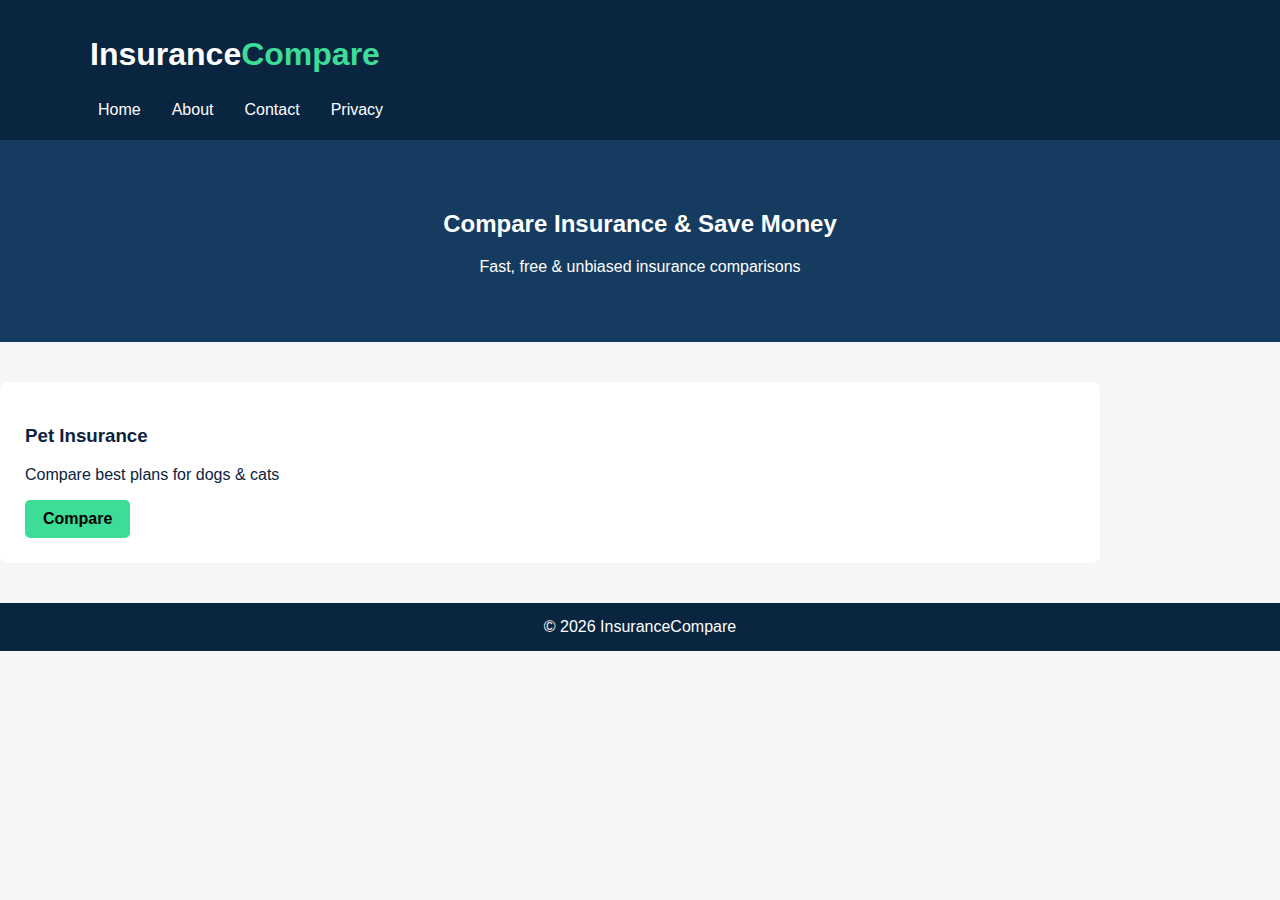
<file: insurance-blog/index.html>
<!DOCTYPE html>
<html lang="en">
<head>
	<meta charset="UTF-8">
	<title>Insurance Comparison | Compare & Save</title>
	<meta name="description" content="Compare insurance plans and save money. Trusted comparison guides for USA & UK.">
	<meta name="viewport" content="width=device-width, initial-scale=1.0">
	<meta name="theme-color" content="#0a2540">
	<!-- Open Graph / Social -->
	<meta property="og:title" content="Insurance Comparison | Compare & Save">
	<meta property="og:description" content="Compare insurance plans and save money. Trusted comparison guides for USA & UK.">
	<meta property="og:type" content="website">
	<link rel="stylesheet" href="css/style.min.css">
</head>
<body>
<a class="skip-link" href="#main">Skip to content</a>
<header class="header">
	<div class="container">
		<h1 class="logo">Insurance<span>Compare</span></h1>
		<nav aria-label="Main navigation">
			<ul class="nav-list">
				<li><a href="index.html">Home</a></li>
				<li><a href="about.html">About</a></li>
				<li><a href="contact.html">Contact</a></li>
				<li><a href="privacy-policy.html">Privacy</a></li>
			</ul>
		</nav>
	</div>
</header>

<main id="main">
	<section class="hero">
		<h2>Compare Insurance & Save Money</h2>
		<p>Fast, free & unbiased insurance comparisons</p>
	</section>

	<section class="container grid">
		<div class="card">
			<h3>Pet Insurance</h3>
			<p>Compare best plans for dogs & cats</p>
			<a class="btn" href="services/pet-insurance.html">Compare</a>
		</div>
	</section>
</main>

<footer class="footer" role="contentinfo">© 2026 InsuranceCompare</footer>
<script src="css/js/main.min.js" defer></script>
</body>
</html>
</file>
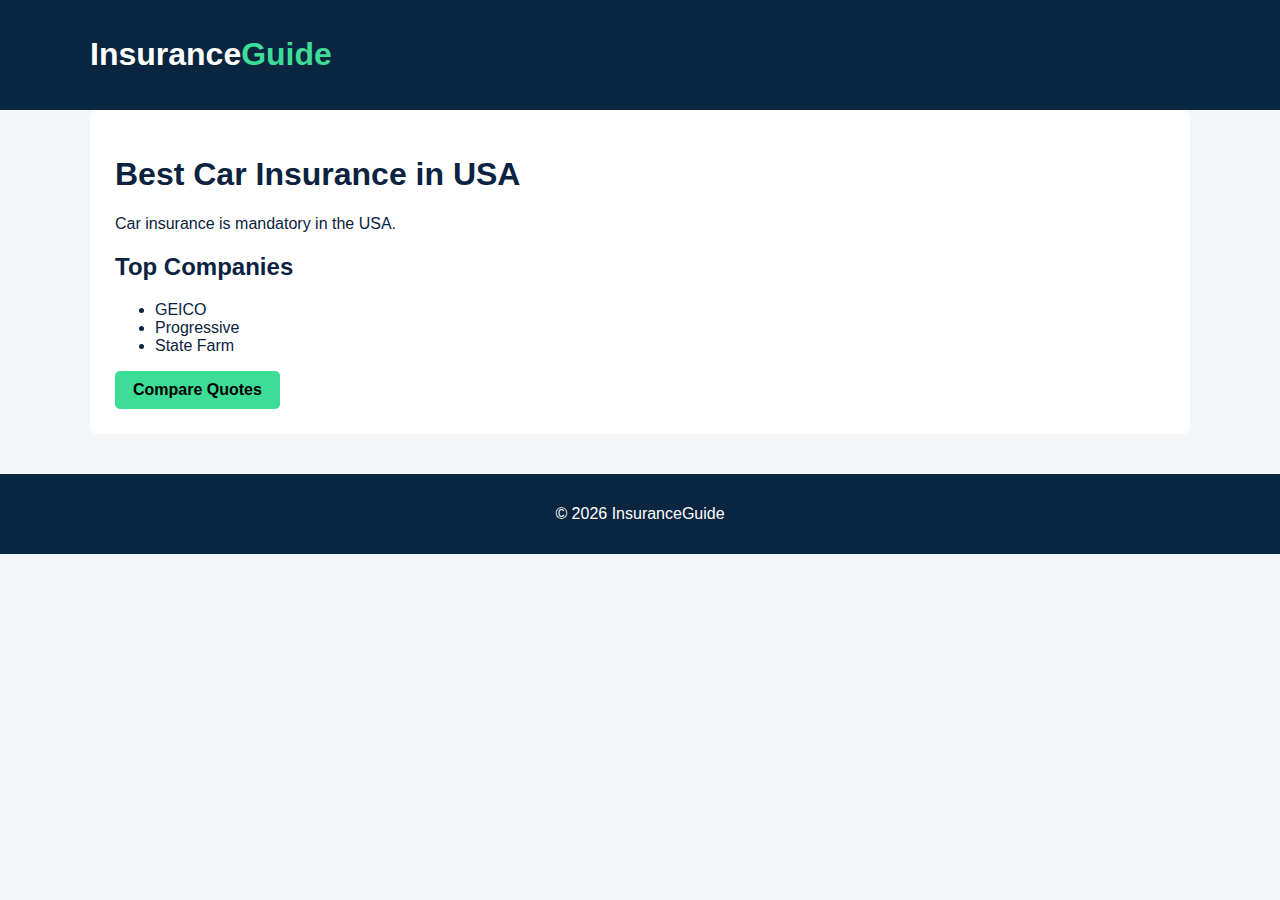
<file: car-insurance.html>
<!DOCTYPE html>
<html lang="en">
<head>
  <meta charset="UTF-8">
  <title>Best Car Insurance in USA</title>
  <meta name="description" content="Best car insurance companies in USA">
  <link rel="stylesheet" href="../../style.min.css">
</head>
<body>

<header class="header">
  <div class="container">
    <h1 class="logo">Insurance<span>Guide</span></h1>
  </div>
</header>

<main class="container blog-section">
  <div class="card">
    <h1>Best Car Insurance in USA</h1>
    <p>Car insurance is mandatory in the USA.</p>

    <h2>Top Companies</h2>
    <ul>
      <li>GEICO</li>
      <li>Progressive</li>
      <li>State Farm</li>
    </ul>

    <a class="btn" href="#">Compare Quotes</a>
  </div>
</main>

<footer class="footer">
  <p>© 2026 InsuranceGuide</p>
</footer>
<script src="../main.min.js" defer></script>
</body>
</html>
</file>
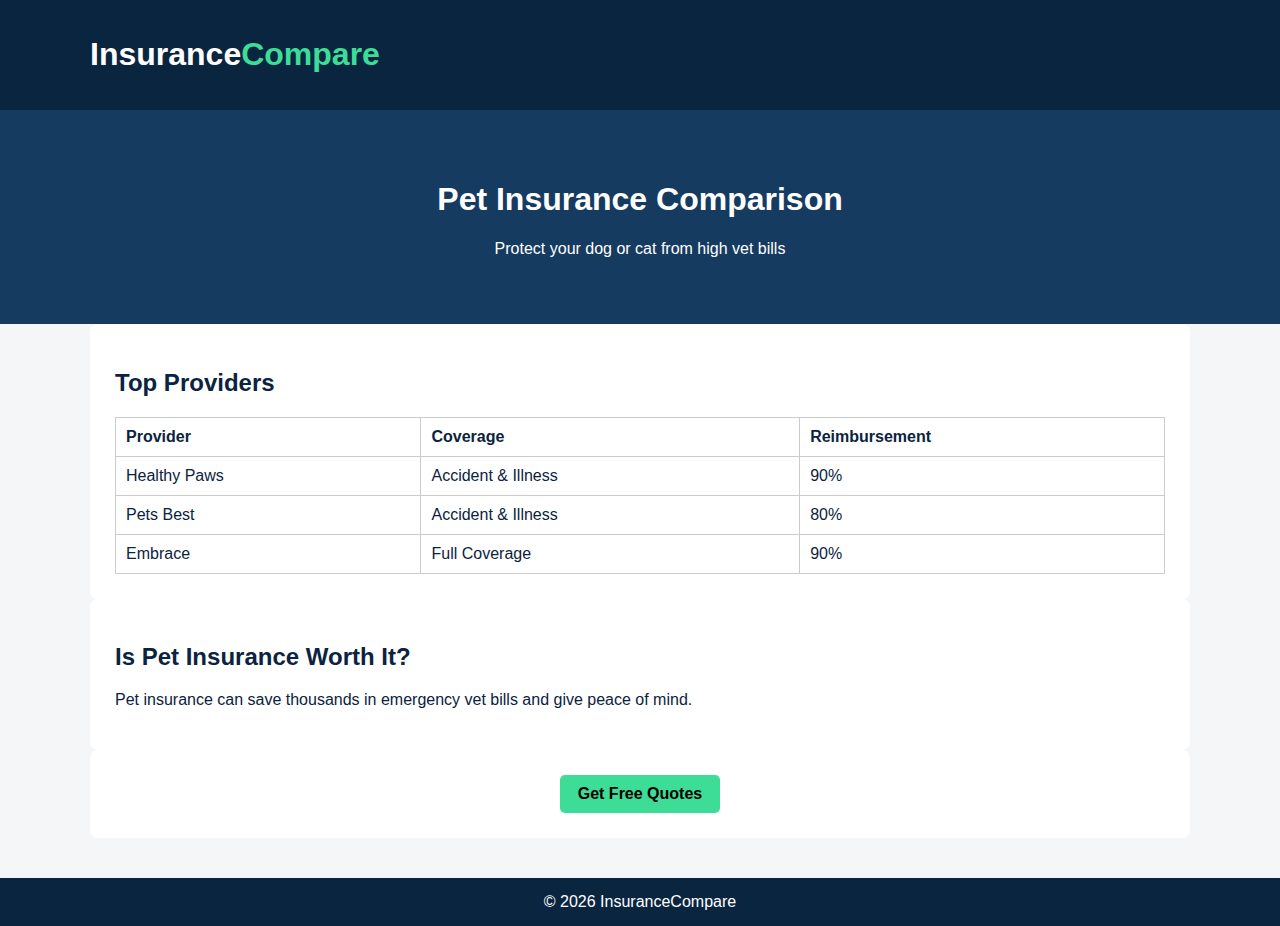
<file: pet-insurance.html>
<!DOCTYPE html>
<html lang="en">
<head>
<meta charset="UTF-8">
<title>Pet Insurance Comparison (2026)</title>
<meta name="description" content="Compare pet insurance plans, coverage, cost and benefits.">
<meta name="viewport" content="width=device-width, initial-scale=1.0">
<link rel="stylesheet" href="../../style.min.css">
</head>
<body>
<header class="header">
<div class="container">
<h1 class="logo">Insurance<span>Compare</span></h1>
</div>
</header>


<section class="hero">
<h1>Pet Insurance Comparison</h1>
<p>Protect your dog or cat from high vet bills</p>
</section>


<main class="container">
<div class="card">
<h2>Top Providers</h2>
<table>
<tr><th>Provider</th><th>Coverage</th><th>Reimbursement</th></tr>
<tr><td>Healthy Paws</td><td>Accident & Illness</td><td>90%</td></tr>
<tr><td>Pets Best</td><td>Accident & Illness</td><td>80%</td></tr>
<tr><td>Embrace</td><td>Full Coverage</td><td>90%</td></tr>
</table>
</div>


<div class="card">
<h2>Is Pet Insurance Worth It?</h2>
<p>Pet insurance can save thousands in emergency vet bills and give peace of mind.</p>
</div>


<div class="card center">
<a class="btn" href="#">Get Free Quotes</a>
</div>
</main>


<footer class="footer">© 2026 InsuranceCompare</footer>
<script src="../main.min.js" defer></script>
</body>
</html>
</file>
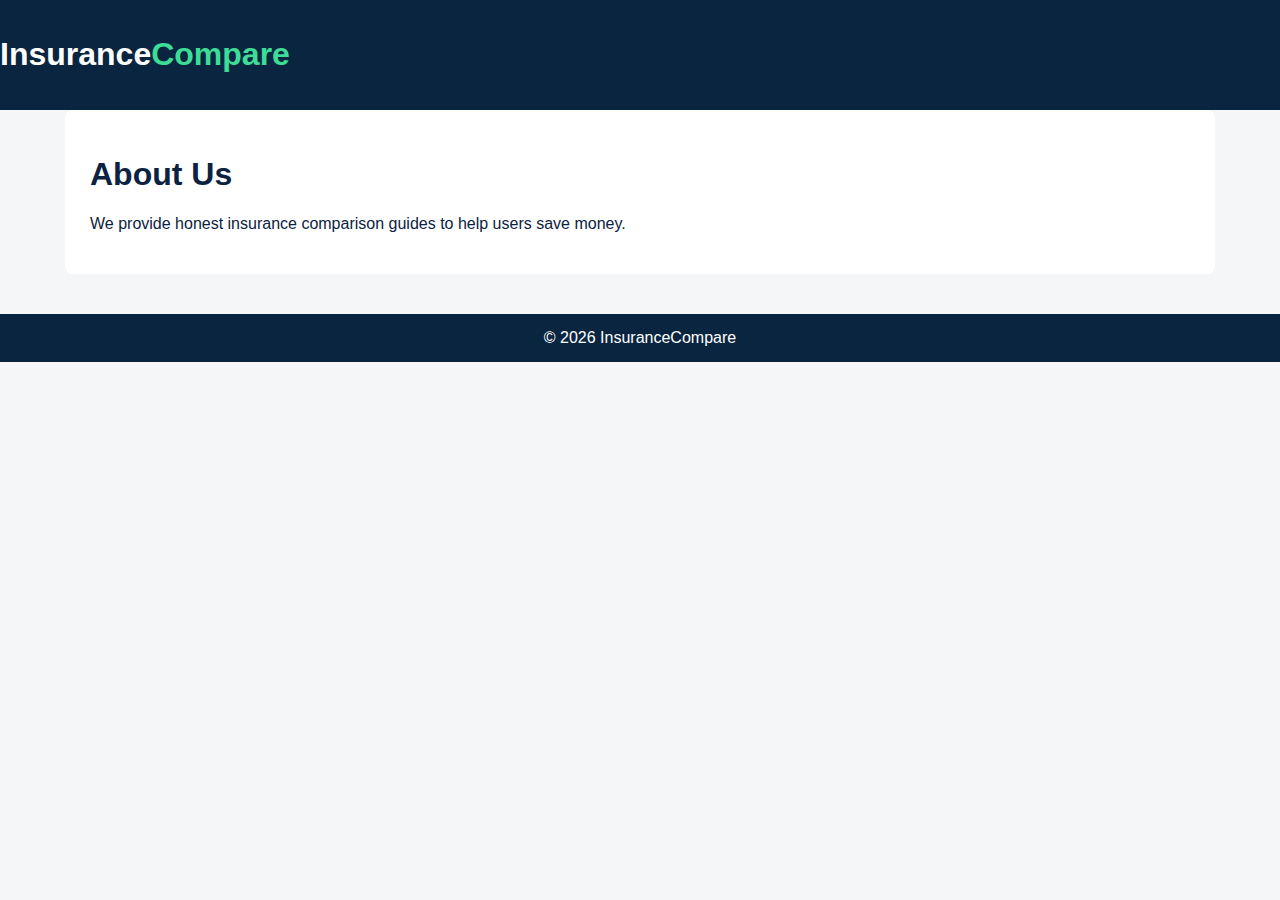
<file: insurance-blog/about.html>
<!DOCTYPE html>
<html lang="en">
<head>
<meta charset="UTF-8">
<title>About Us</title>
<link rel="stylesheet" href="css/style.min.css">
</head>
<body>
<header class="header"><h1 class="logo">Insurance<span>Compare</span></h1></header>
<main class="container card">
<h1>About Us</h1>
<p>We provide honest insurance comparison guides to help users save money.</p>
</main>
<footer class="footer">© 2026 InsuranceCompare</footer>
<script src="css/js/main.min.js" defer></script>
</body>
</html>
</file>
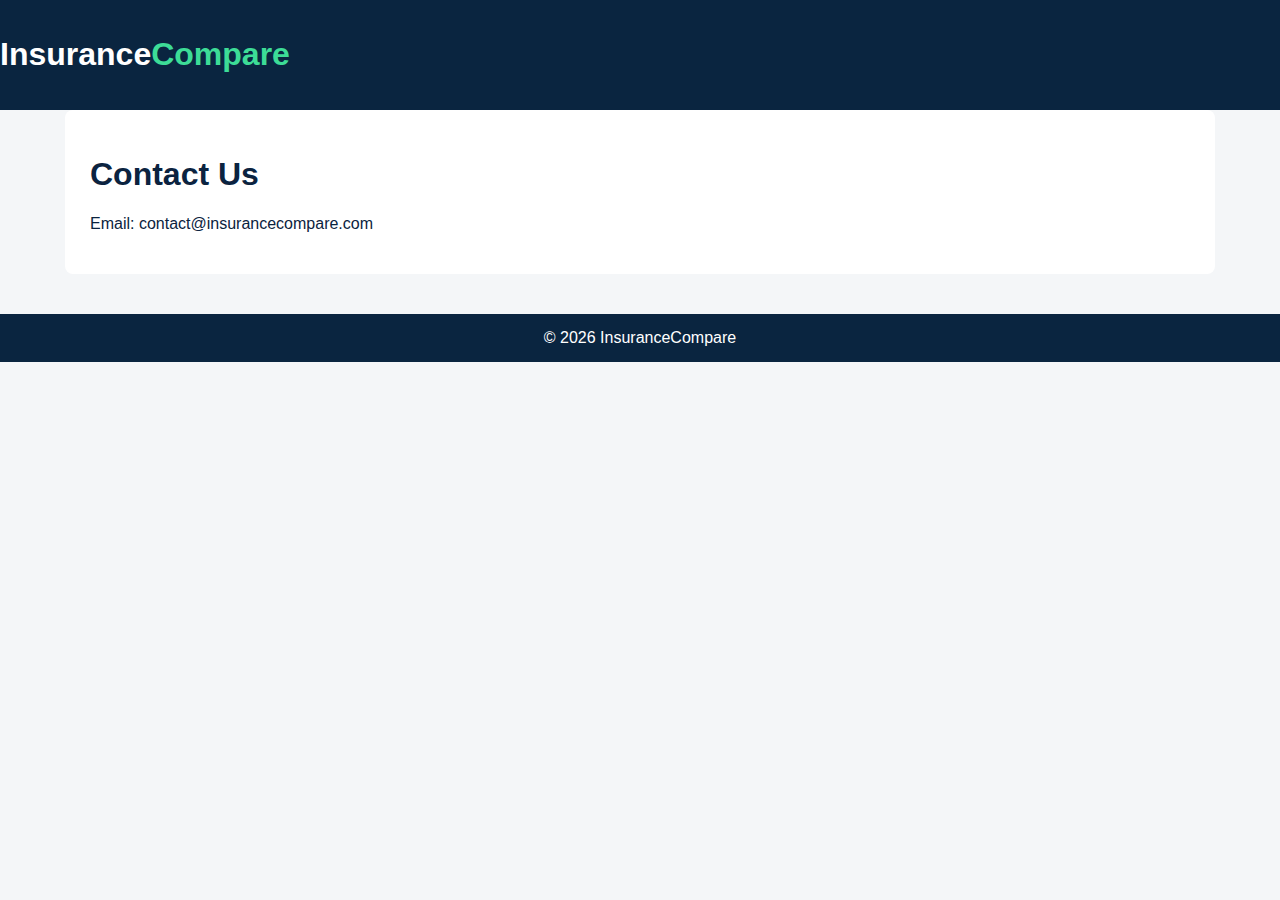
<file: insurance-blog/contact.html>
<!DOCTYPE html>
<html lang="en">
<head>
<meta charset="UTF-8">
<title>Contact Us</title>
<link rel="stylesheet" href="css/style.min.css">
</head>
<body>
<header class="header"><h1 class="logo">Insurance<span>Compare</span></h1></header>
<main class="container card">
<h1>Contact Us</h1>
<p>Email: contact@insurancecompare.com</p>
</main>
<footer class="footer">© 2026 InsuranceCompare</footer>
<script src="css/js/main.min.js" defer></script>
</body>
</html>
</file>
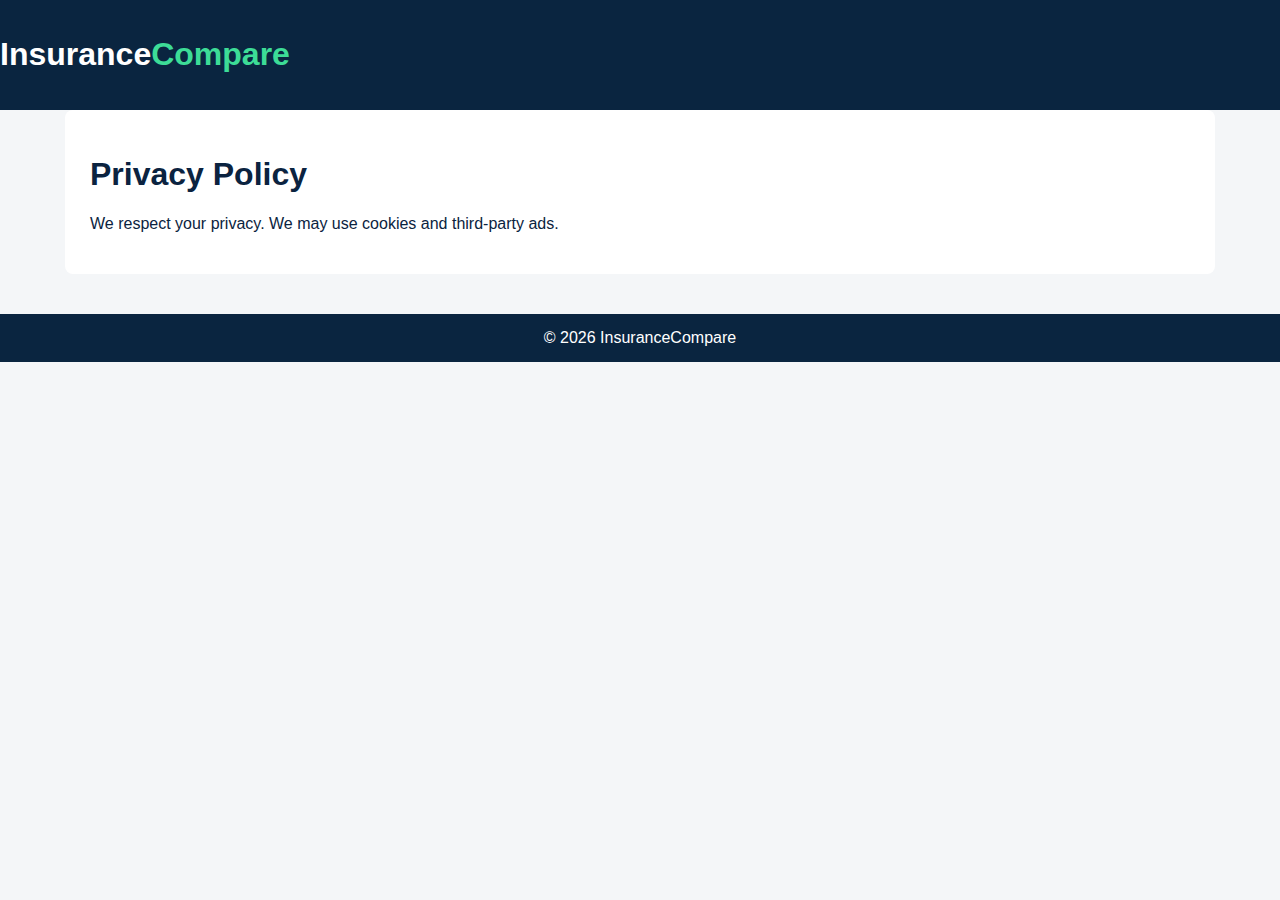
<file: insurance-blog/privacy-policy.html>
<!DOCTYPE html>
<html lang="en">
<head>
<meta charset="UTF-8">
<title>Privacy Policy</title>
<link rel="stylesheet" href="css/style.min.css">
</head>
<body>
<header class="header"><h1 class="logo">Insurance<span>Compare</span></h1></header>
<main class="container card">
<h1>Privacy Policy</h1>
<p>We respect your privacy. We may use cookies and third‑party ads.</p>
</main>
<footer class="footer">© 2026 InsuranceCompare</footer>
<script src="css/js/main.min.js" defer></script>
<script src="css/js/main.min.js" defer></script>
</body>
</html>
</file>
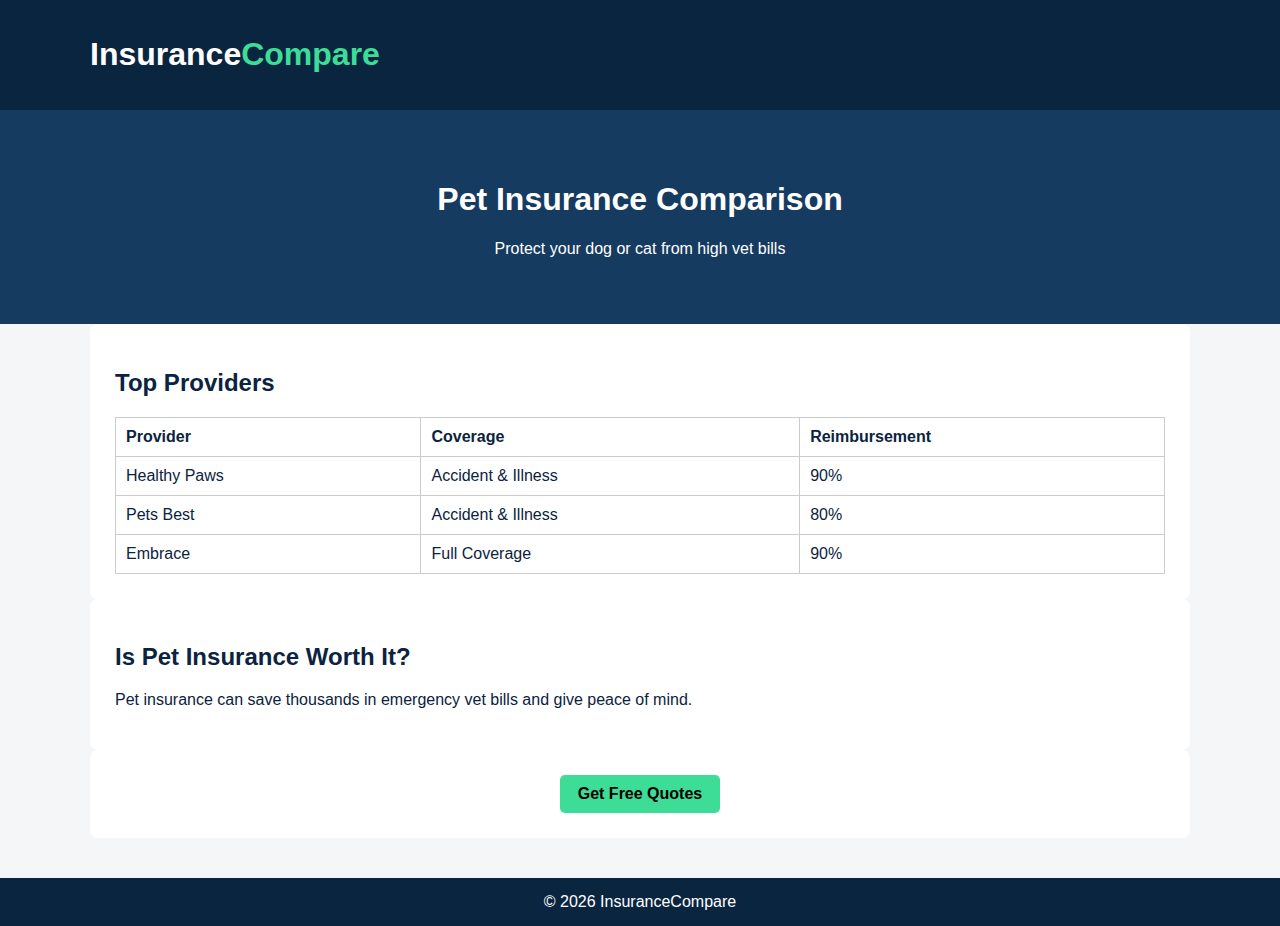
<file: insurance-blog/css/js/services/pet-insurance.html>
<!DOCTYPE html>
<html lang="en">
<head>
<meta charset="UTF-8">
<title>Pet Insurance Comparison (2026)</title>
<meta name="description" content="Compare pet insurance plans, coverage, cost and benefits.">
<meta name="viewport" content="width=device-width, initial-scale=1.0">
<link rel="stylesheet" href="../../style.min.css">
</head>
<body>
<header class="header">
<div class="container">
<h1 class="logo">Insurance<span>Compare</span></h1>
</div>
</header>


<section class="hero">
<h1>Pet Insurance Comparison</h1>
<p>Protect your dog or cat from high vet bills</p>
</section>


<main class="container">
<div class="card">
<h2>Top Providers</h2>
<table>
<tr><th>Provider</th><th>Coverage</th><th>Reimbursement</th></tr>
<tr><td>Healthy Paws</td><td>Accident & Illness</td><td>90%</td></tr>
<tr><td>Pets Best</td><td>Accident & Illness</td><td>80%</td></tr>
<tr><td>Embrace</td><td>Full Coverage</td><td>90%</td></tr>
</table>
</div>


<div class="card">
<h2>Is Pet Insurance Worth It?</h2>
<p>Pet insurance can save thousands in emergency vet bills and give peace of mind.</p>
</div>


<div class="card center">
<a class="btn" href="#">Get Free Quotes</a>
</div>
</main>


<footer class="footer">© 2026 InsuranceCompare</footer>
<script src="../main.min.js" defer></script>
</body>
</html>
</file>
<file: insurance-blog/css/style.min.css>
body{margin:0;font-family:Arial,Helvetica,sans-serif;background:#f4f6f8;color:#0b2340}.skip-link{position:absolute;left:-9999px;top:auto;width:1px;height:1px;overflow:hidden}.skip-link:focus{position:static;width:auto;height:auto;margin:10px}.header{background:#0a2540;color:#fff;padding:15px 0}.logo span{color:#3ddc97}.nav-list{list-style:none;padding:0;margin:0;display:flex;gap:15px;align-items:center}.nav-list li{margin:0}.nav-list a{color:#fff;text-decoration:none;padding:6px 8px;display:inline-block}.hero{background:#163b60;color:#fff;padding:50px 20px;text-align:center}.container{width:90%;max-width:1100px;margin:auto}.grid{display:grid;grid-template-columns:repeat(auto-fit,minmax(250px,1fr));gap:20px;margin:40px 0}.card{background:#fff;padding:25px;border-radius:8px}.btn{background:#3ddc97;padding:10px 18px;text-decoration:none;color:#000;font-weight:bold;border-radius:5px;display:inline-block}.footer{text-align:center;background:#0a2540;color:#fff;padding:15px;margin-top:40px}table{width:100%;border-collapse:collapse}th,td{border:1px solid #ccc;padding:10px;text-align:left}.center{text-align:center}@media (max-width:600px){.nav-list{flex-direction:column;gap:8px}.hero{padding:30px 12px}.container{width:95%}}
</file>
<file: style.min.css>
body{margin:0;font-family:Arial,Helvetica,sans-serif;background:#f4f6f8;color:#0b2340}.skip-link{position:absolute;left:-9999px;top:auto;width:1px;height:1px;overflow:hidden}.skip-link:focus{position:static;width:auto;height:auto;margin:10px}.header{background:#0a2540;color:#fff;padding:15px 0}.logo span{color:#3ddc97}.nav-list{list-style:none;padding:0;margin:0;display:flex;gap:15px;align-items:center}.nav-list li{margin:0}.nav-list a{color:#fff;text-decoration:none;padding:6px 8px;display:inline-block}.hero{background:#163b60;color:#fff;padding:50px 20px;text-align:center}.container{width:90%;max-width:1100px;margin:auto}.grid{display:grid;grid-template-columns:repeat(auto-fit,minmax(250px,1fr));gap:20px;margin:40px 0}.card{background:#fff;padding:25px;border-radius:8px}.btn{background:#3ddc97;padding:10px 18px;text-decoration:none;color:#000;font-weight:bold;border-radius:5px;display:inline-block}.footer{text-align:center;background:#0a2540;color:#fff;padding:15px;margin-top:40px}table{width:100%;border-collapse:collapse}th,td{border:1px solid #ccc;padding:10px;text-align:left}.center{text-align:center}@media (max-width:600px){.nav-list{flex-direction:column;gap:8px}.hero{padding:30px 12px}.container{width:95%}}
</file>
